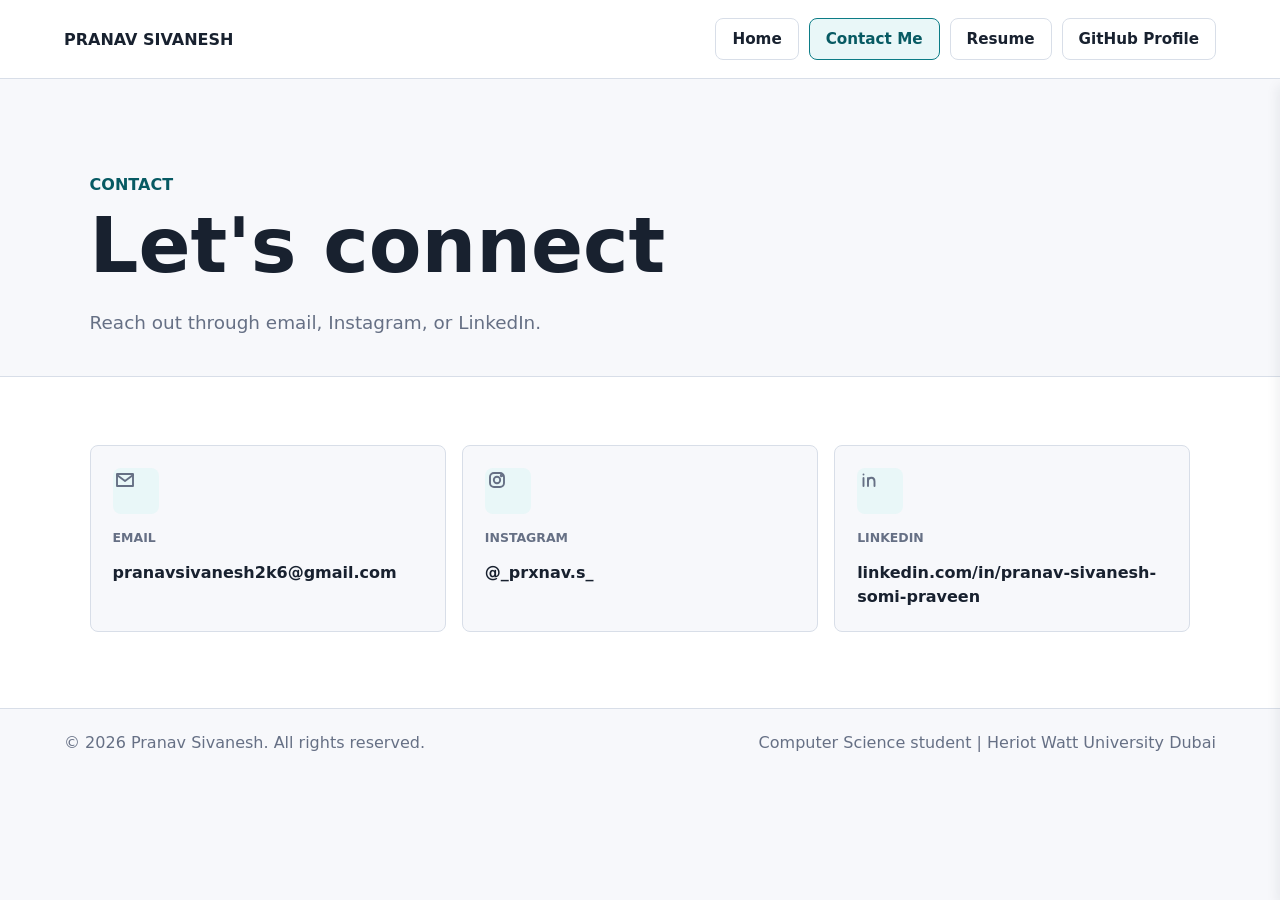
<file: contact.html>
<!DOCTYPE html>
<html lang="en">
  <head>
    <meta charset="UTF-8" />
    <meta name="viewport" content="width=device-width, initial-scale=1.0" />
    <title>Contact | Pranav Sivanesh</title>
    <link rel="stylesheet" href="styles.css" />
  </head>
  <body>
    <header class="site-header">
      <a class="brand" href="index.html">PRANAV SIVANESH</a>
      <button class="hamburger" aria-label="Toggle navigation menu" aria-expanded="false">
        <span class="hamburger-line"></span>
        <span class="hamburger-line"></span>
        <span class="hamburger-line"></span>
      </button>
      <nav class="nav" aria-label="Main navigation">
        <a href="index.html" data-nav="home">Home</a>
        <a href="contact.html" data-nav="contact">Contact Me</a>
        <a href="https://drive.google.com/file/d/1MaHGDoAUe8hdoY9Gi2Erm8kCkirofyU-/view?usp=drive_link" target="_blank" rel="noopener">Resume</a>
        <a href="https://github.com/PranavSivanesh" target="_blank" rel="noopener">GitHub Profile</a>
      </nav>
    </header>

    <aside class="sidebar" aria-label="Mobile navigation">
      <nav class="sidebar-nav">
        <a href="index.html" class="sidebar-link">Home</a>
        <a href="contact.html" class="sidebar-link">Contact Me</a>
        <a href="https://drive.google.com/file/d/1MaHGDoAUe8hdoY9Gi2Erm8kCkirofyU-/view?usp=drive_link" target="_blank" rel="noopener" class="sidebar-link">Resume</a>
        <a href="https://github.com/PranavSivanesh" target="_blank" rel="noopener" class="sidebar-link">GitHub Profile</a>
      </nav>
    </aside>

    <main>
      <section class="page-hero">
        <p class="eyebrow">Contact</p>
        <h1>Let's connect</h1>
        <p>
          Reach out through email, Instagram, or LinkedIn.
        </p>
      </section>

      <section class="contact-section contact-page-section">
        <div class="contact-list">
          <a href="mailto:pranavsivanesh2k6@gmail.com">
            <span class="contact-icon" aria-hidden="true">
              <svg viewBox="0 0 24 24" focusable="false">
                <path d="M4 6h16v12H4V6Z" />
                <path d="m4 7 8 6 8-6" />
              </svg>
            </span>
            <span>Email</span>
            <strong>pranavsivanesh2k6@gmail.com</strong>
          </a>
          <a href="https://www.instagram.com/_prxnav.s_?igsh=M2tzZDFiOTFwOTN5" target="_blank" rel="noopener">
            <span class="contact-icon" aria-hidden="true">
              <svg viewBox="0 0 24 24" focusable="false">
                <rect x="5" y="5" width="14" height="14" rx="4" />
                <circle cx="12" cy="12" r="3.2" />
                <circle cx="16.5" cy="7.5" r="0.8" />
              </svg>
            </span>
            <span>Instagram</span>
            <strong>@_prxnav.s_</strong>
          </a>
          <a href="https://www.linkedin.com/in/pranav-sivanesh-somi-praveen-0b033a378/" target="_blank" rel="noopener">
            <span class="contact-icon" aria-hidden="true">
              <svg viewBox="0 0 24 24" focusable="false">
                <path d="M6.5 10v8" />
                <path d="M6.5 6.5v.1" />
                <path d="M11 18v-8" />
                <path d="M11 13.5c0-2.1 1.4-3.7 3.5-3.7 2 0 3 1.3 3 3.6V18" />
              </svg>
            </span>
            <span>LinkedIn</span>
            <strong>linkedin.com/in/pranav-sivanesh-somi-praveen</strong>
          </a>
        </div>
      </section>
    </main>

    <footer class="site-footer">
      <p>&copy; <span id="year">2026</span> Pranav Sivanesh. All rights reserved.</p>
      <p>Computer Science student | Heriot Watt University Dubai</p>
    </footer>
    <script src="script.js"></script>
  </body>
</html>
</file>
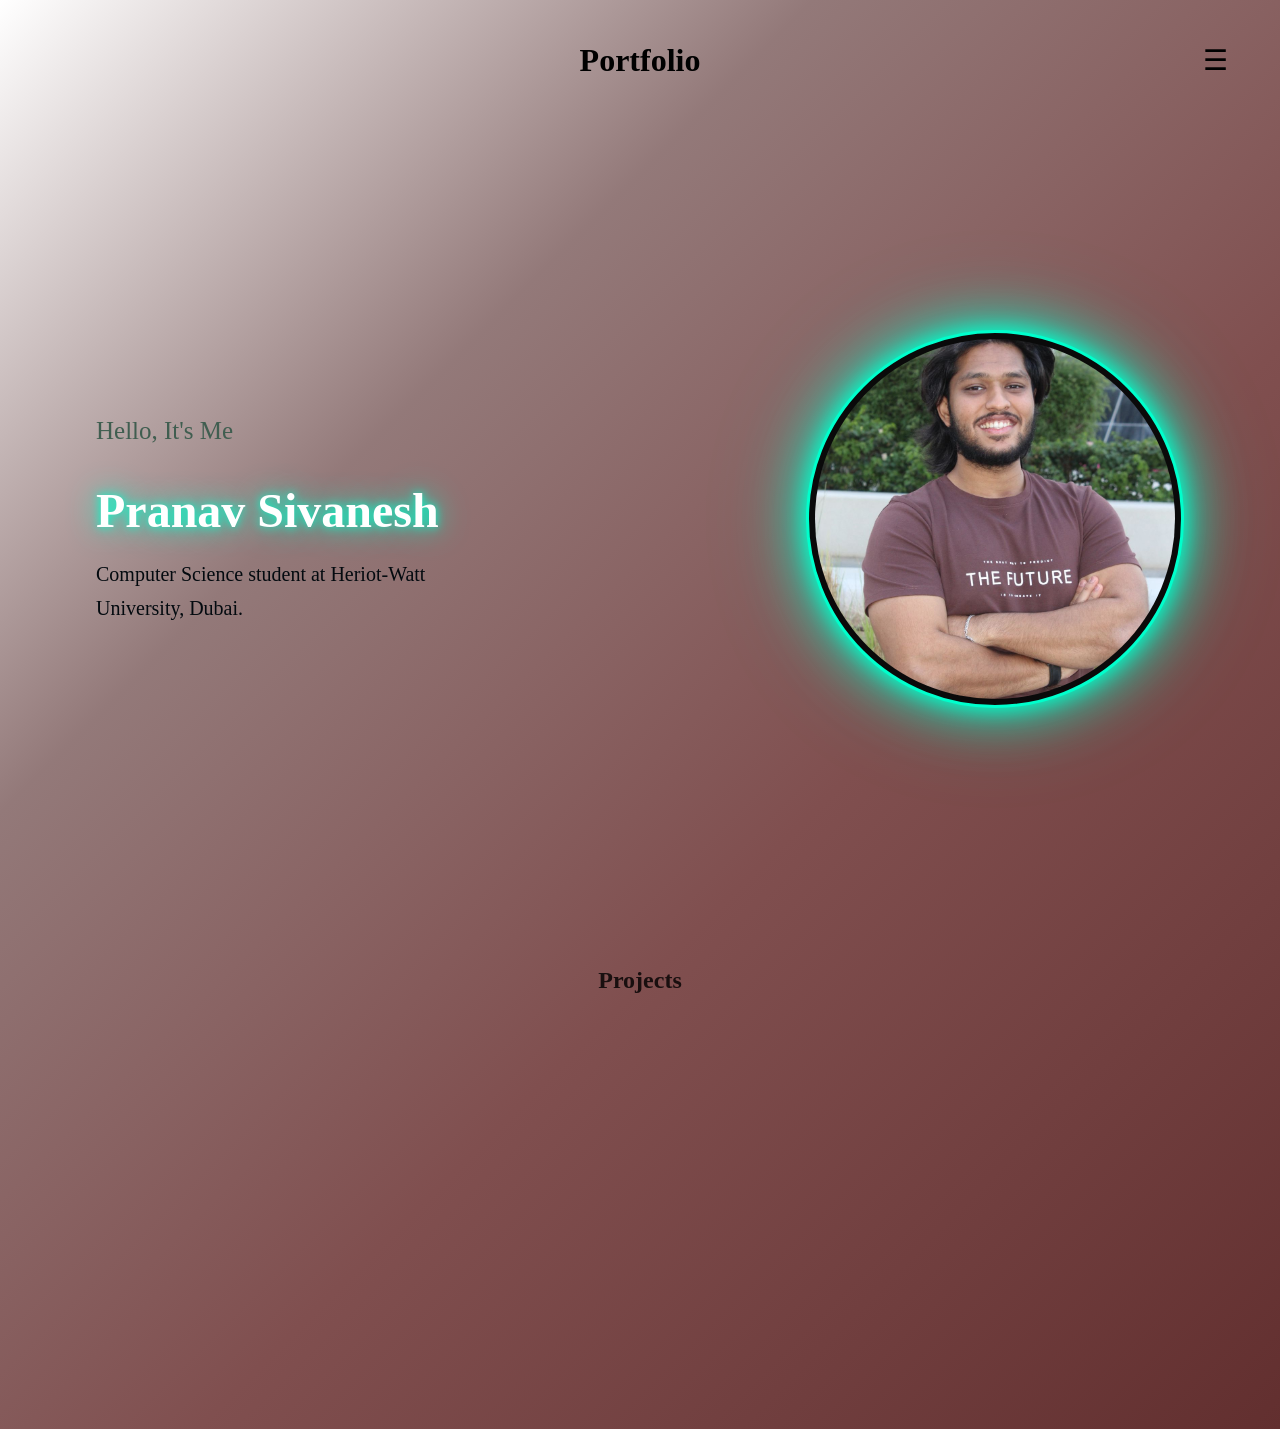
<file: main.html>
<!DOCTYPE html>
<html lang ="en">
    <head>
        <meta charset = "UTF-8">
        <meta name="viewport" content="width= device - width, initial-scale=1.0">
        
        <title> Pranav Sivanesh</title>
        <link rel="stylesheet" href="main.css">
    </head>
    <body>
        <script src="main.js"></script>
        <header class="header">
            <div class="left"></div>

            <div class="center">
                <h1>Portfolio</h1>
            </div>

        <!--Side bar Menu button-->
            <div class="right">
                <div class="hamburger" onclick="toggleMenu()">☰</div>
            </div>
        </header>  

        <!--Side Bar-->
        <div id="sidebar" class="sidebar">
            <a href="contact.html">Contact Me</a>
            <a href="https://github.com/PranavSivanesh">GitHub Profile</a>
            <a href="#">Resume</a>
        </div>

        <!--Overlay-->
        <div id="overlay" class="overlay" onclick="toggleMenu()"></div>

        <section class="bout" id="home">
            <div class="hero-text">
                <p class="greeting">Hello, It's Me</p>
                <h1 class="name">Pranav Sivanesh</h1>
                <p class="bio">Computer Science student at Heriot-Watt University, Dubai.</p>
            </div>
            <div class="image">
                <img src="images\ea9cfd4b-bd63-4e69-96d4-093b8a023e82.jpg" alt="my-photo">
            </div>
        </section>
        <!--<div id="container">
                <div class="Summary">
                    <h2><u>Pranav Sivanesh</u></h2>
                    <p class="para">Currently a 2nd Year Computer Science student at Heriot-Watt University, Dubai with a strong interest in data analysis
                        and web development. Skilled in Python, Java, HTML, CSS, SQL, and object-oriented programming, with a solid foundation in
                        Database Management Systems and hands-on experience with Raspberry Pi and C-Programming.<br>
                    </p>
                </div>
            </div>-->
        <section class="project">
            <h2><b>Projects</b></h2>
            <div class="project-title fade-in">
                <h3>DuneAir.com ✈️</h3>
                <p class="subtitle">
                    Premium Full Stack Airline Booking Platform
                </p>
                <div class="tools">
                    <span>Node.js</span>
                    <span>Express</span>
                    <span>MySQL</span>
                    <span>JavaScript</span>
                    <span>HTML&CSS</span>
                </div>
                <p class="para">
                    Developed a full stack airline booking platform with flights search, multi-passenger booking, 
                    interactive seat selection, authentication, loyalty rewards, and admin flight management.
                </p>
                <div id="features">
                    <span>Seat Selection</span>
                    <span>REST APIs</span>
                    <span>Loyalty System</span>
                    <span>Admin Dashboard</span>
                </div>
                
            </div>
        </section>
    </body>
</html>
</file>
<file: styles.css>
:root {
  color-scheme: light;
  --ink: #18212f;
  --muted: #667085;
  --line: #d8dee8;
  --paper: #f7f8fb;
  --white: #ffffff;
  --accent: #0c7c86;
  --accent-strong: #075a63;
  --coral: #d96b51;
}

* {
  box-sizing: border-box;
}

html {
  scroll-behavior: smooth;
}

body {
  margin: 0;
  min-height: 100vh;
  font-family: "Inter", "Segoe UI", system-ui, -apple-system, sans-serif;
  color: var(--ink);
  background: var(--paper);
}

a {
  color: inherit;
}

.site-header {
  position: sticky;
  top: 0;
  z-index: 10;
  display: flex;
  align-items: center;
  justify-content: space-between;
  gap: 24px;
  padding: 18px clamp(20px, 5vw, 72px);
  border-bottom: 1px solid var(--line);
  background: rgba(255, 255, 255, 0.94);
  backdrop-filter: blur(14px);
}

.brand {
  font-weight: 800;
  text-decoration: none;
  letter-spacing: 0;
}

.nav {
  display: flex;
  align-items: center;
  justify-content: flex-end;
  gap: 10px;
  flex-wrap: wrap;
}

.nav a,
.button {
  display: inline-flex;
  align-items: center;
  justify-content: center;
  min-height: 42px;
  padding: 10px 16px;
  border: 1px solid var(--line);
  border-radius: 8px;
  text-decoration: none;
  font-weight: 700;
  font-size: 0.95rem;
  background: var(--white);
}

.nav a:hover,
.nav a.active,
.button:hover {
  border-color: var(--accent);
  color: var(--accent-strong);
}

.nav a.active {
  background: #e9f7f8;
}

.hamburger {
  display: none;
  flex-direction: column;
  justify-content: space-around;
  width: 50px;
  height: 50px;
  background: transparent;
  border: none;
  cursor: pointer;
  padding: 0;
  z-index: 11;
}

.hamburger-line {
  width: 28px;
  height: 3px;
  background: var(--ink);
  border-radius: 2px;
  transition: all 0.3s ease;
}

.hamburger.active .hamburger-line:nth-child(1) {
  transform: rotate(45deg) translate(8px, 8px);
}

.hamburger.active .hamburger-line:nth-child(2) {
  opacity: 0;
}

.hamburger.active .hamburger-line:nth-child(3) {
  transform: rotate(-45deg) translate(8px, -8px);
}

.sidebar {
  position: fixed;
  top: 82px;
  right: 0;
  width: 100%;
  max-width: 280px;
  height: calc(100vh - 82px);
  background: var(--white);
  border-left: 1px solid var(--line);
  transform: translateX(100%);
  transition: transform 0.3s ease;
  z-index: 9;
  overflow-y: auto;
  box-shadow: -2px 4px 12px rgba(24, 33, 47, 0.08);
}

.sidebar.open {
  transform: translateX(0);
}

.sidebar-nav {
  display: flex;
  flex-direction: column;
  padding: 24px;
  gap: 12px;
}

.sidebar-link {
  display: block;
  padding: 14px 16px;
  border: 1px solid var(--line);
  border-radius: 8px;
  text-decoration: none;
  font-weight: 700;
  color: var(--ink);
  background: var(--white);
  text-align: center;
  transition: all 0.2s ease;
}

.sidebar-link:hover {
  border-color: var(--accent);
  color: var(--accent-strong);
  background: #e9f7f8;
}

.hero {
  display: grid;
  grid-template-columns: minmax(220px, 340px) minmax(0, 1fr);
  align-items: center;
  gap: clamp(34px, 7vw, 84px);
  min-height: calc(100vh - 82px);
  padding: clamp(44px, 7vw, 96px) clamp(20px, 7vw, 110px);
}

.hero-photo {
  width: min(76vw, 330px);
  aspect-ratio: 1;
  border-radius: 50%;
  padding: 10px;
  background: linear-gradient(135deg, var(--accent), var(--coral));
  box-shadow: 0 24px 70px rgba(24, 33, 47, 0.16);
}

.hero-photo img {
  width: 100%;
  height: 100%;
  display: block;
  object-fit: cover;
  border: 8px solid var(--white);
  border-radius: 50%;
  background: var(--white);
}

.eyebrow {
  margin: 0 0 12px;
  color: var(--accent-strong);
  font-size: 16px;
  font-weight: 800;
  text-transform: uppercase;
}

.hero h1,
.section-heading h2 {
  margin: 0;
  letter-spacing: 0;
  line-height: 1.05;
}

.hero h1 {
  max-width: 760px;
  font-size: clamp(2.4rem, 6vw, 4.8rem);
  font-weight: 800;
}

.hello-line {
  margin: 0 0 10px;
  color: var(--muted);
  font-size: clamp(1rem, 1.8vw, 1.25rem);
  font-weight: 600;
  line-height: 1.3;
}

.intro {
  max-width: 650px;
  margin: 18px 0 0;
  color: var(--muted);
  font-size: clamp(1rem, 1.6vw, 1.22rem);
  line-height: 1.55;
}

.hero-actions {
  display: flex;
  flex-wrap: wrap;
  gap: 12px;
  margin-top: 30px;
}

.projects-section {
  padding: 80px clamp(20px, 7vw, 110px);
}

.reveal-on-scroll {
  opacity: 0;
  transform: translateY(34px);
  transition: opacity 0.75s ease, transform 0.75s ease;
}

.reveal-on-scroll.is-visible {
  opacity: 1;
  transform: translateY(0);
}

.project-card {
  display: grid;
  grid-template-columns: minmax(360px, 1.05fr) minmax(0, 0.95fr);
  gap: clamp(28px, 5vw, 54px);
  align-items: center;
  margin-top: 28px;
  padding: 30px;
  border: 1px solid var(--line);
  border-radius: 8px;
  background: var(--white);
  box-shadow: 0 24px 60px rgba(24, 33, 47, 0.08);
}

.project-link-card {
  color: inherit;
  text-decoration: none;
  transition: border-color 0.2s ease, box-shadow 0.2s ease, transform 0.2s ease;
}

.project-link-card:hover,
.project-link-card:focus-visible {
  border-color: var(--accent);
  box-shadow: 0 28px 70px rgba(24, 33, 47, 0.12);
  transform: translateY(-3px);
}

.project-link-card:focus-visible {
  outline: 3px solid rgba(12, 124, 134, 0.28);
  outline-offset: 4px;
}

.project-image {
  display: grid;
  min-height: clamp(240px, 28vw, 360px);
  min-width: 0;
  place-items: center;
}

.project-image.image-missing {
  display: grid;
  min-height: 320px;
  place-items: center;
  border-radius: 8px;
  background: linear-gradient(135deg, #e9f7f8, #fff4f0);
}

.project-image.image-missing::before {
  content: attr(data-fallback);
  max-width: 80%;
  color: var(--ink);
  font-size: clamp(2rem, 5vw, 4rem);
  font-weight: 800;
  line-height: 1.05;
  text-align: center;
}

.project-image img {
  width: 100%;
  height: clamp(240px, 28vw, 360px);
  display: block;
  border: 2px solid #000000;
  border-radius: 8px;
  object-fit: contain;
  background: var(--white);
}

.project-placeholder {
  min-height: clamp(240px, 28vw, 360px);
  border: 2px solid #000000;
  border-radius: 8px;
  background: var(--white);
}

.project-placeholder span {
  display: inline-flex;
  align-items: center;
  justify-content: center;
  width: 118px;
  height: 118px;
  border-radius: 8px;
  color: var(--white);
  font-size: 2.2rem;
  font-weight: 800;
  background: var(--ink);
  box-shadow: 0 18px 38px rgba(24, 33, 47, 0.16);
}

.weather-placeholder {
  background: linear-gradient(135deg, #e9f7f8, #fff9e8);
}

.expense-placeholder {
  background: linear-gradient(135deg, #fff4f0, #edf7ee);
}

.project-copy h3 {
  margin: 0;
  font-size: clamp(3rem, 7vw, 5.6rem);
  font-weight: 800;
  line-height: 1.1;
}

.project-copy h3.project-title-compact {
  font-size: clamp(2.2rem, 4.5vw, 3.8rem);
}

.project-copy p {
  max-width: 560px;
  margin: 16px 0 0;
  color: var(--muted);
  font-size: clamp(1rem, 1.6vw, 1.18rem);
  line-height: 1.65;
}

.project-copy .eyebrow {
  color: var(--coral);
}

.tech-stack {
  display: flex;
  flex-wrap: wrap;
  gap: 10px;
  margin-top: 20px;
}

.tech-stack span {
  display: inline-flex;
  align-items: center;
  min-height: 34px;
  padding: 7px 12px;
  border: 1px solid var(--line);
  border-radius: 8px;
  color: var(--accent-strong);
  background: #e9f7f8;
  font-size: 0.82rem;
  font-weight: 800;
}

.button.primary {
  border-color: var(--accent);
  background: var(--accent);
  color: var(--white);
}

.button.primary:hover {
  border-color: var(--accent-strong);
  background: var(--accent-strong);
  color: var(--white);
}

.contact-section {
  padding: 76px clamp(20px, 7vw, 110px);
  background: var(--white);
  border-top: 1px solid var(--line);
}

.page-hero {
  padding: clamp(54px, 8vw, 96px) clamp(20px, 7vw, 110px) 38px;
  background: var(--paper);
}

.page-hero h1 {
  max-width: 720px;
  margin: 0;
  font-size: clamp(2.4rem, 6vw, 5rem);
  line-height: 1.05;
  letter-spacing: 0;
}

.page-hero p:not(.eyebrow) {
  max-width: 650px;
  margin: 20px 0 0;
  color: var(--muted);
  font-size: 1.15rem;
  line-height: 1.7;
}

.contact-page-section {
  padding-top: 38px;
}

.section-heading h2 {
  font-size: clamp(2rem, 4vw, 3.5rem);
}

.contact-list {
  display: grid;
  grid-template-columns: repeat(3, minmax(0, 1fr));
  gap: 16px;
  margin-top: 30px;
}

.contact-list a {
  min-height: 130px;
  padding: 22px;
  border: 1px solid var(--line);
  border-radius: 8px;
  text-decoration: none;
  background: var(--paper);
  overflow-wrap: anywhere;
  transition: border-color 0.2s ease, transform 0.2s ease, box-shadow 0.2s ease;
}

.contact-list a:hover {
  border-color: var(--accent);
  transform: translateY(-3px);
  box-shadow: 0 14px 34px rgba(24, 33, 47, 0.08);
}

.contact-list span {
  display: block;
  margin-bottom: 16px;
  color: var(--muted);
  font-size: 0.78rem;
  font-weight: 800;
  text-transform: uppercase;
}

.contact-list strong {
  display: block;
  color: var(--ink);
  font-size: 1rem;
  line-height: 1.5;
}

.contact-icon {
  display: inline-flex;
  align-items: center;
  justify-content: center;
  width: 46px;
  height: 46px;
  margin-bottom: 18px;
  border-radius: 8px;
  color: var(--accent-strong);
  background: #e9f7f8;
}

.contact-icon svg {
  width: 24px;
  height: 24px;
  fill: none;
  stroke: currentColor;
  stroke-width: 1.9;
  stroke-linecap: round;
  stroke-linejoin: round;
}

.site-footer {
  display: flex;
  align-items: center;
  justify-content: space-between;
  gap: 16px;
  padding: 24px clamp(20px, 5vw, 72px);
  color: var(--muted);
  border-top: 1px solid var(--line);
}

.site-footer p {
  margin: 0;
}

@media (max-width: 800px) {
  .site-header {
    flex-direction: row;
  }

  .site-footer {
    align-items: flex-start;
    flex-direction: column;
  }

  .nav {
    justify-content: flex-start;
    display: none;
  }

  .hamburger {
    display: flex;
    margin-left: auto;
  }

  .hero {
    grid-template-columns: 1fr;
    min-height: auto;
  }

  .project-card {
    grid-template-columns: 1fr;
    padding: 22px;
  }

  .project-image.image-missing {
    min-height: 240px;
  }

  .contact-list {
    grid-template-columns: 1fr;
  }
}

@media (prefers-reduced-motion: reduce) {
  .reveal-on-scroll {
    transition: none;
  }
}

@media (max-width: 520px) {
  .nav a,
  .button {
    width: 100%;
  }

  .nav,
  .hero-actions {
    width: 100%;
  }
}
</file>
<file: main.css>
body{
    margin: 0px;
    background: linear-gradient(135deg, #ffffff 0%, #937979 30%, #804f4f 60%, #622f2f 100%);
    min-height: 100vh;
}

.header{
    height: 120px;
    display: grid;
    grid-template-columns: 1fr auto 1fr;
    align-items: center;
    padding: 0px 40px;
    background: transparent;
    box-shadow: none;
    border-bottom: none;
}

.center{
    text-align: center;
}

.right{
    justify-self: end;
}

.hamburger{
    font-size: 28px;
    cursor: pointer;
    padding: 8px 12px;
    border-radius: 10px;
    transition: 0.2s ease;
}

.sidebar{
    position: fixed;
    top: 0;
    right: 0;
    width: 260px;
    height: 100vh;

    background: rgba(20,20,20,0.95);
    backdrop-filter: blur(10px);

    display: flex;
    flex-direction: column;
    padding: 80px 30px;
    gap: 25px;

    transform: translateX(100%);
    transition: transform 0.35s ease;
    z-index: 1000;
}

.sidebar a{
    color: white;
    text-decoration: none;
    font-size: 18px;
}

.sidebar.open{
    transform: translateX(0);
}

.overlay{
    position: fixed;
    inset: 0;
    background: rgba(0,0,0,0.4);
    opacity: 0;
    visibility: hidden;
    transition: 0.3s ease;
    z-index: 900;
}

.overlay.active{
    opacity: 1;
    visibility: visible;
}

.bout{
    display: flex;
    align-items: center;
    justify-content: space-between;
    padding: 1rem 6rem;
    min-height: 85vh;
    
}

.greeting, .name, .bio{
    opacity: 0;
    animation: slideLeft 1s ease-out forwards;
}

.greeting{
    font-size: 25px;
    color: #405e50;
    margin-bottom: 6.4px;
    animation-delay: 0.2s;
}

.name{
    font-size: 3rem;
    font-weight: 700;
    color: #ffffff;
    text-shadow: 0 0 10px #00ffcc, 0 0 30px #00ffcc;
    line-height: 1.1;
    margin-bottom: 9.6px;
    animation-delay: 0.5s;
}

.bio{
    font-size: 20px;
    color: #030a0f;
    max-width: 400px;
    line-height: 1.7;
    animation-delay: 0.8s;
}



.image{
    width: 360px;
    height: 360px;
    border-radius: 50%;
    padding: 6px;
    background: #0a0a0a;
    box-shadow: 
        0 0 20px #00ffcc,
        0 0 60px #00ffcc,
        0 0 100px rgba(0, 255, 204, 0.3);
    border: 3px solid #00ffcc;
    overflow: hidden;
    animation: slideRight 1.5s ease-out;
}

.image img{
    width: 100%;
    height: 100%;
    border-radius: 50%;
    object-fit: cover;
    background: #1a1a2e;
}

.para{
    font-family: Arial, sans-serif;
    font-size: 15px;
    line-height: 1.8;
    color: #222;

    max-width: 800px;
    padding: 0 20px;
}

#container{
    display: flex;
    gap: 20px;
    margin: 30px 20px;
    animation: slideIn 1s ease-out;
}

.Summary, .skills{
    flex: 1;
    padding: 20px;
    border-radius: 10px;
    background-color: white;
}

.Summary{
    animation: slideLeft 0.5s ease-out;
}

@keyframes slideLeft{
    from{
        transform: translateX(-50px);
        opacity: 0;
    }
    to{
        transform: translateX(0);
        opacity: 1;
    }
}

/*.skills{
    animation: slideRight 0.5s ease-out;
}*/
@keyframes slideRight{
    from{
        transform: translateX(50px);
        opacity:0;
    }
    to {
        transform: translateX(0);
        opacity: 1;
    }
}

.project h2{
    text-align: center;
    font-size: 24px;
    font-weight: normal;
    opacity: 0.8;
}

.project{
    margin: 50px 20px;
}

.project-title{
    padding: 25px;
    border: 3px solid black;
    border-radius: 15px;
    background-color: white;
    display: flex;
    flex-direction: column;
    gap: 20px;
}

.fade-in{
    opacity: 0;
    transform: translateY(40px);
    transition: all 0.8s ease;
}

.fade-in.show{
    opacity: 1;
    transform: translateY(0);
}
</file>
